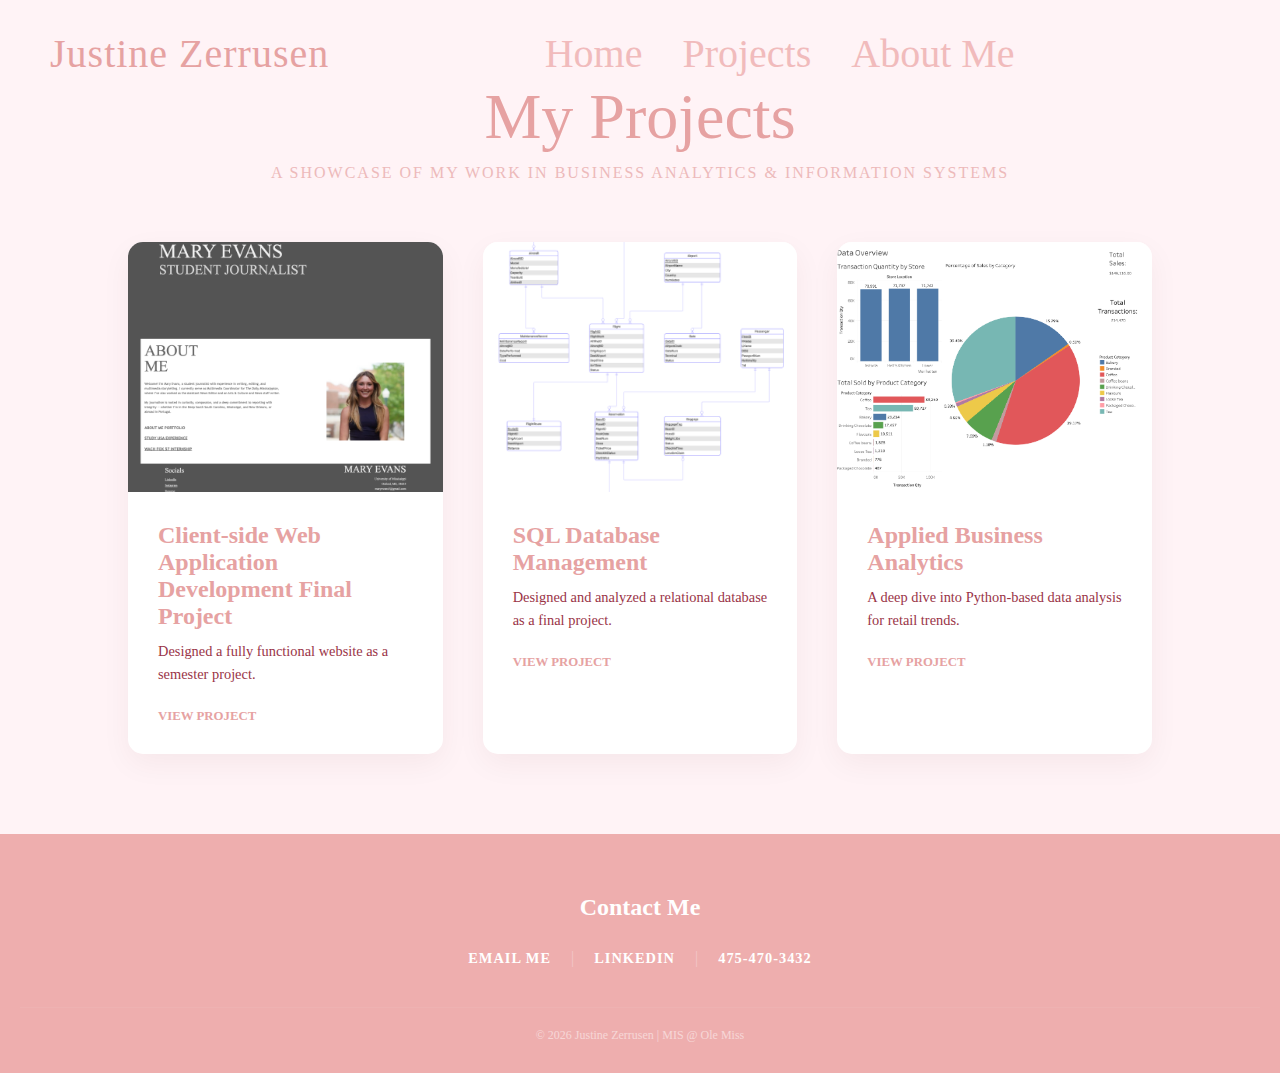
<file: projects.html>
<!DOCTYPE html>
<html>

<head>
<meta charset="UTF-8">
<title>Justine Zerrusen Projects</title>
<link rel="StyleSheet" href="projects.css">
</head>

<body>
<nav class="navbar">
        <div class="logo">Justine Zerrusen</div>
        <ul class="nav-links">
            <li><a href="index.html">Home</a></li>
            <li><a href="projects.html">Projects</a></li>
            <li><a href="aboutme.html">About Me</a></li>
        </ul>
        <div class="menu-icon"><span></span><span></span></div>
    </nav>

<div class="container">
        <h1 class="projecttitle">My Projects</h1>
        <p class="subtitle">A showcase of my work in Business Analytics & Information Systems</p>


        <div class="projects-grid">
            <div class="project-card">
                <div class="image-container">
                    <img src="marypicture.png" alt="Project Three">
                </div>
                <div class="project-info">
                    <h3>Client-side Web Application Development Final Project</h3>
                    <p>Designed a fully functional website as a semester project.</p>
                    <a href="https://justinezerrusen2004.github.io/MaryEvansPortfolio/" class="project-link">View Project</a>
                </div>
            </div>

            <div class="project-card">
                <div class="image-container">
                    <img src="bais408project.png" alt="Project Two">
                </div>
                <div class="project-info">
                    <h3>SQL Database Management</h3>
                    <p>Designed and analyzed a relational database as a final project.</p>
                    <a href="file:///Users/justinezerrusen/Downloads/BAIS+408+Final+Project.pdf" class="project-link">View Project</a>
                </div>
            </div>

            <div class="project-card">
                <div class="image-container">
                    <img src="coffeeshop.png" alt="Project One">
                </div>
                <div class="project-info">
                    <h3>Applied Business Analytics</h3>
                    <p>A deep dive into Python-based data analysis for retail trends.</p>
                    <a href="file:///Users/justinezerrusen/Desktop/Portfolio/Final%20Project.pdf" class="project-link">View Project</a>
                </div>
            </div>

            

            
        </div>
    </div>

    

</body>

<footer class="contact-footer">
    <div class="footer-content">
        <h2>Contact Me</h2>
<br>
        
        <div class="contact-links">
            <a href="mailto:justinezerrusen@gmail.com" class="footer-link">Email Me</a>
            <span class="divider">|</span>
            <a href="https://www.linkedin.com/in/justine-zerrusen/" target="_blank" class="footer-link">LinkedIn</a>
            <span class="divider">|</span>
            <span class="footer-link">475-470-3432</span>
        </div>
        
        <div class="footer-bottom">
            &copy; 2026 Justine Zerrusen | MIS @ Ole Miss
        </div>
    </div>
</footer>
</html>
</file>
<file: projects.css>
:root {
    --main-bg: #fff0f3; 
    --accent-light: #fff3f6; 
    --text-color: #9a3447;
    --white: #eeaeae;
}
body {
    font-family:'Times New Roman', Times, serif;
    background-color: var(--accent-light);
    color: #e6a2a2;
    overflow:scroll;
}
* {
    margin: 0;
    padding: 0;
    box-sizing: border-box;
}
.navbar {
    display: flex;
    justify-content: space-between;
    align-items: center;
    padding: 30px 50px;
    position: absolute;
    width: 100%;
    z-index: 10;
}

.logo {
    font-weight: 100;
    font-size: 2.5rem;
    letter-spacing: 1px;
}

.nav-links {
    display: flex;
    list-style: none;
    gap: 40px;
}

.nav-links a {
    text-decoration: none;
    color: var(--white);
    font-size: 2.5rem;
    opacity: 0.8;
    transition: 0.3s;
}

.nav-links a:hover {
    opacity: 1;
}

.container {
    padding: 80px 10%;
    text-align:center;
}
.projecttitle {
    font-family: 'Playfair Display', serif;
    font-size: 4rem;
    margin-bottom: 10px;
    font-weight:300;
}

.subtitle {
    font-size: 1rem;
    margin-bottom: 60px;
    letter-spacing: 2px;
    text-transform: uppercase;
    opacity: 0.7;
}

/* The Grid */
.projects-grid {
    display: grid;
    grid-template-columns: repeat(auto-fit, minmax(300px, 1fr));
    gap: 40px;
}

.project-card {
    background: white;
    border-radius: 15px;
    overflow: hidden;
    transition: transform 0.3s ease;
    box-shadow: 0 10px 30px rgba(74, 14, 28, 0.05);
}

.project-card:hover {
    transform: translateY(-10px);
}

.image-container {
    width: 100%;
    height: 250px;
    overflow: hidden;
}

.image-container img {
    width: 100%;
    height: 100%;
    object-fit: cover;
}

.project-info {
    padding: 30px;
    text-align: left;
}

.project-info h3 {
    font-family: 'Playfair Display', serif;
    font-size: 1.5rem;
    margin-bottom: 10px;
}

.project-info p {
    font-size: 0.9rem;
    line-height: 1.6;
    margin-bottom: 20px;
    color: var(--text-color);
}

.project-link {
    text-decoration: none;
    font-weight: 600;
    color: var(--accent-dark);
    border-bottom: 2px solid var(--accent-dark);
    font-size: 0.8rem;
    text-transform: uppercase;
    transition: 0.3s;
}

.project-link:hover {
    letter-spacing: 1px;
}



.contact-footer {
    background-color: #eeaeae;
    color: white;
    padding: 60px 20px 30px 20px;
    text-align: center;
    width: 100%;
}

.footer-content h2 {
    font-family: 'Playfair Display', serif;
    font-size: 1.5rem;
    margin-bottom: 10px;
    color: var(--soft-rose); /* Soft pink text on dark background */
}

.footer-content p {
    font-size: 1rem;
    margin-bottom: 30px;
    opacity: 0.8;
}

.contact-links {
    display: flex;
    justify-content: center;
    align-items: center;
    gap: 20px;
    margin-bottom: 40px;
}

.footer-link {
    color: white;
    text-decoration: none;
    font-weight: 600;
    font-size: 0.9rem;
    text-transform: uppercase;
    letter-spacing: 1px;
    transition: 0.3s;
}

.footer-link:hover {
    color: var(--soft-rose);
    letter-spacing: 2px;
}

.divider {
    opacity: 0.3;
}

.footer-bottom {
    font-size: 0.75rem;
    opacity: 0.5;
    border-top: 1px solid rgba(255, 255, 255, 0.1);
    padding-top: 20px;
    margin-top: 20px;
}
</file>
